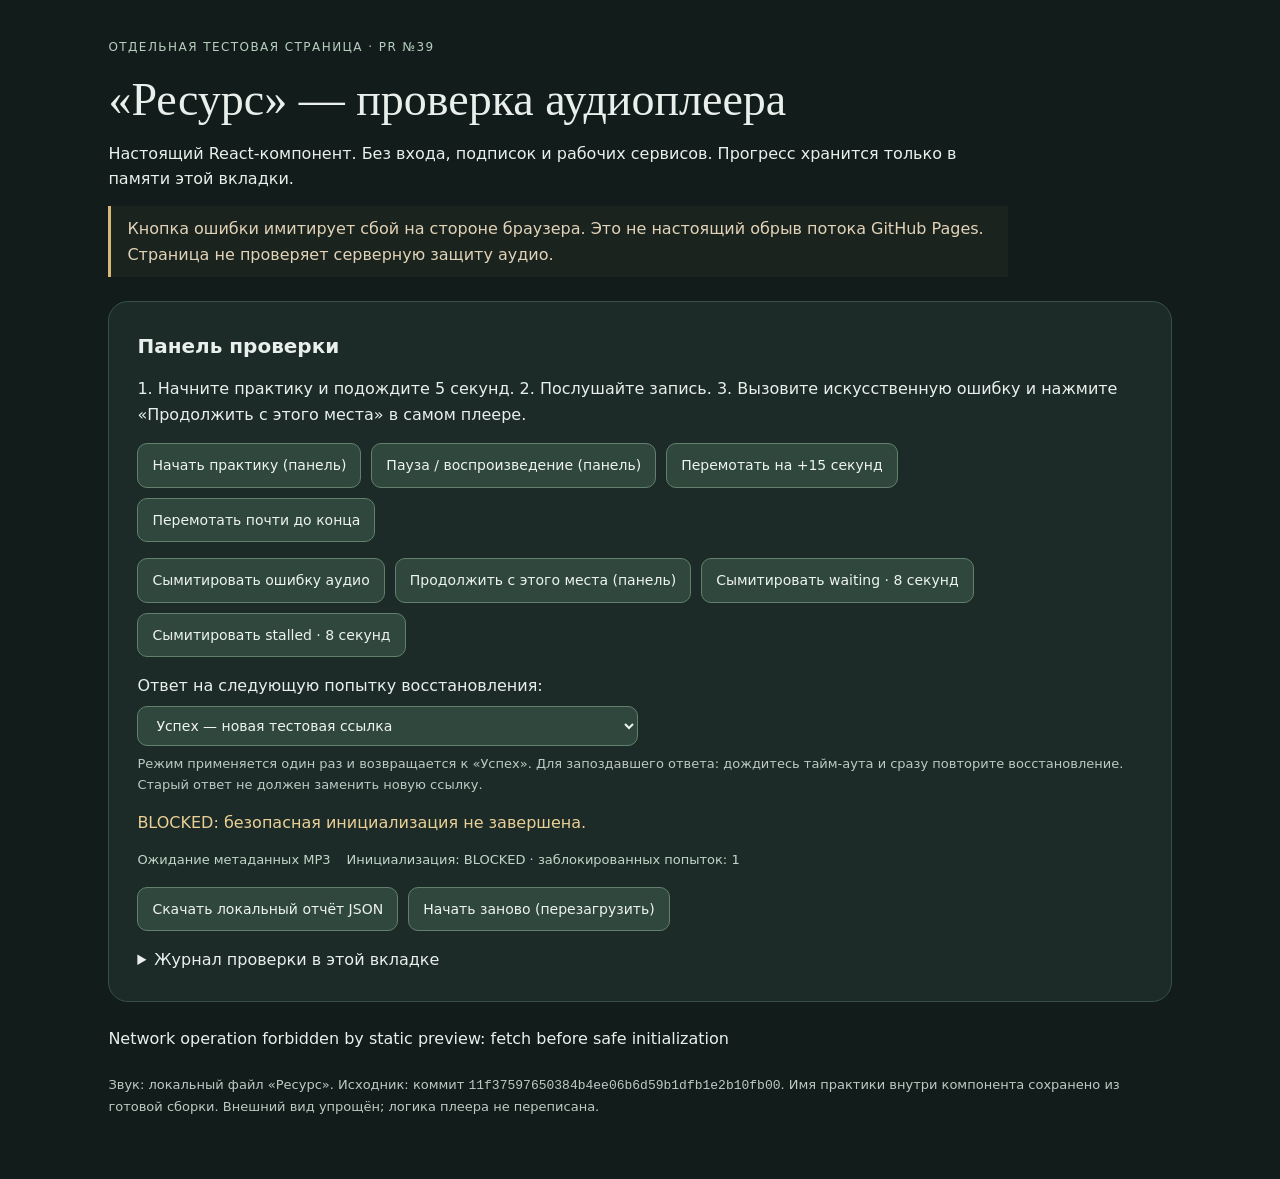
<file: index.html>
<!doctype html>
<html lang="ru">
<head>
  <meta charset="utf-8">
  <meta http-equiv="Content-Security-Policy" content="default-src 'none'; script-src 'self'; style-src 'self' 'unsafe-inline'; media-src 'self'; connect-src 'none'; img-src 'none'; font-src 'none'; object-src 'none'; base-uri 'none'; form-action 'none'; frame-src 'none'; worker-src 'none'; manifest-src 'none'">
  <meta name="referrer" content="no-referrer">
  <meta name="robots" content="noindex, nofollow, noarchive">
  <meta name="viewport" content="width=device-width,initial-scale=1">
  <link rel="stylesheet" href="./preview.css">
  <title>Ресурс — тест аудиоплеера PR №39</title>
  <script src="./mock-api.js" defer></script>
  <script src="./bundle.js" defer></script>
  <script src="./controls.js" defer></script>
</head>
<body>
  <header class="page-heading">
    <p class="eyebrow">Отдельная тестовая страница · PR №39</p>
    <h1>«Ресурс» — проверка аудиоплеера</h1>
    <p>Настоящий React-компонент. Без входа, подписок и рабочих сервисов. Прогресс хранится только в памяти этой вкладки.</p>
    <p class="notice">Кнопка ошибки имитирует сбой на стороне браузера. Это не настоящий обрыв потока GitHub Pages. Страница не проверяет серверную защиту аудио.</p>
  </header>
  <section class="test-panel" aria-labelledby="tools-title">
    <h2 id="tools-title">Панель проверки</h2>
    <p>1. Начните практику и подождите 5 секунд. 2. Послушайте запись. 3. Вызовите искусственную ошибку и нажмите «Продолжить с этого места» в самом плеере.</p>
    <div class="button-row">
      <button type="button" data-action="begin">Начать практику (панель)</button>
      <button type="button" data-action="toggle">Пауза / воспроизведение (панель)</button>
      <button type="button" data-action="seek">Перемотать на +15 секунд</button>
      <button type="button" data-action="near-end">Перемотать почти до конца</button>
    </div>
    <div class="button-row">
      <button type="button" data-action="break">Сымитировать ошибку аудио</button>
      <button type="button" data-action="recover">Продолжить с этого места (панель)</button>
      <button type="button" data-action="waiting">Сымитировать waiting · 8 секунд</button>
      <button type="button" data-action="stalled">Сымитировать stalled · 8 секунд</button>
    </div>
    <label for="scenario">Ответ на следующую попытку восстановления:</label>
    <select id="scenario">
      <option value="success">Успех — новая тестовая ссылка</option>
      <option value="failure">Ошибка API — затем можно повторить</option>
      <option value="timeout">Нет ответа — тайм-аут плеера через 15 секунд</option>
      <option value="late">Запоздавший ответ через 18 секунд, игнорирующий отмену</option>
    </select>
    <p class="hint">Режим применяется один раз и возвращается к «Успех». Для запоздавшего ответа: дождитесь тайм-аута и сразу повторите восстановление. Старый ответ не должен заменить новую ссылку.</p>
    <p id="panel-status" role="status" aria-live="polite">Подготовка панели…</p>
    <div class="readouts">
      <span id="media-status">MP3 ещё не загружен</span>
      <span id="security-status">Проверки безопасности страницы ожидаются</span>
    </div>
    <div class="button-row">
      <button type="button" data-action="download">Скачать локальный отчёт JSON</button>
      <button type="button" data-action="reset">Начать заново (перезагрузить)</button>
    </div>
    <details><summary>Журнал проверки в этой вкладке</summary><pre id="test-log" aria-label="Журнал тестовой панели"></pre></details>
  </section>
  <main id="root" aria-label="Исходный React-аудиоплеер"></main>
  <footer>Звук: локальный файл «Ресурс». Исходник: коммит <code>11f37597650384b4ee06b6d59b1dfb1e2b10fb00</code>. Имя практики внутри компонента сохранено из готовой сборки. Внешний вид упрощён; логика плеера не переписана.</footer>
  <noscript>Для проверки нужен JavaScript. Рабочие сервисы и авторизация не используются.</noscript>
</body>
</html>
</file>
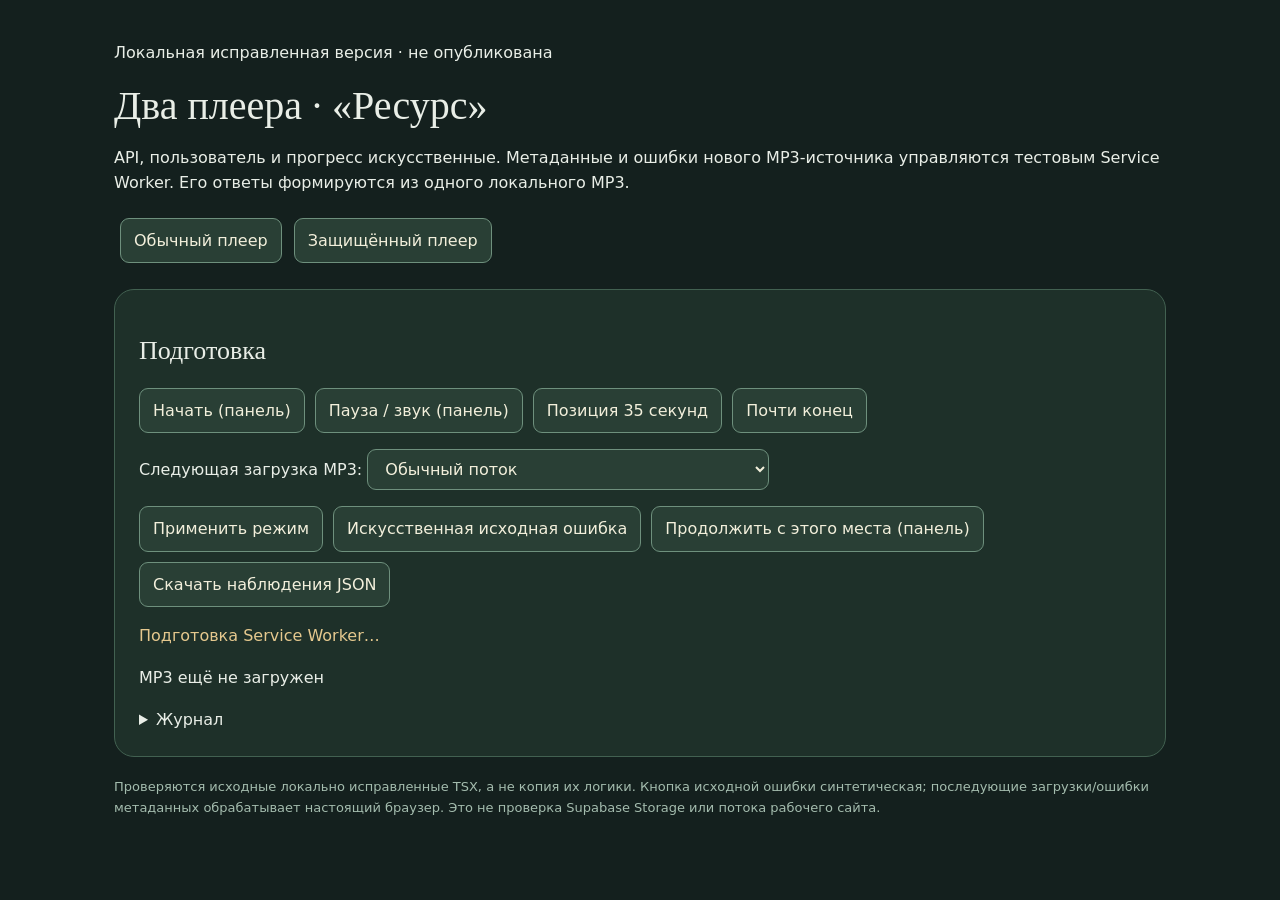
<file: updated/index.html>
<!doctype html><html lang="ru"><head><meta charset="utf-8">
<meta http-equiv="Content-Security-Policy" content="default-src 'none'; script-src 'self'; style-src 'self' 'unsafe-inline'; connect-src 'none'; media-src 'self'; worker-src 'self'; object-src 'none'; base-uri 'none'; form-action 'none'; frame-src 'none'">
<meta name="viewport" content="width=device-width,initial-scale=1"><meta name="robots" content="noindex,nofollow"><meta name="referrer" content="no-referrer">
<link rel="stylesheet" href="./style.css"><title>PR39 · два исправленных плеера</title>
<script defer src="./lab.js"></script><script defer src="./bundle.js"></script></head><body>
<header><p>Локальная исправленная версия · не опубликована</p><h1>Два плеера · «Ресурс»</h1>
<p>API, пользователь и прогресс искусственные. Метаданные и ошибки нового MP3-источника управляются тестовым Service Worker. Его ответы формируются из одного локального MP3.</p>
<nav><a href="?player=ordinary">Обычный плеер</a><a href="?player=protected">Защищённый плеер</a></nav></header>
<section id="panel"><h2 id="kind">Подготовка</h2>
<div class="row"><button data-action="begin">Начать (панель)</button><button data-action="toggle">Пауза / звук (панель)</button><button data-action="seek">Позиция 35 секунд</button><button data-action="end">Почти конец</button></div>
<label>Следующая загрузка MP3: <select id="fault"><option value="normal">Обычный поток</option><option value="hold">Зависшие метаданные</option><option value="late">Метаданные через 18 секунд</option><option value="broken">Ошибка нового источника</option><option value="late-api">Ответ API через 18 секунд (защищённый)</option></select></label>
<div class="row"><button data-action="fault">Применить режим</button><button data-action="error">Искусственная исходная ошибка</button><button data-action="recover">Продолжить с этого места (панель)</button><button data-action="download">Скачать наблюдения JSON</button></div>
<p id="status" role="status">Подготовка Service Worker…</p><p id="media">MP3 ещё не загружен</p>
<details><summary>Журнал</summary><pre id="log"></pre></details></section>
<main id="root"></main><footer>Проверяются исходные локально исправленные TSX, а не копия их логики. Кнопка исходной ошибки синтетическая; последующие загрузки/ошибки метаданных обрабатывает настоящий браузер. Это не проверка Supabase Storage или потока рабочего сайта.</footer>
</body></html>
</file>
<file: preview.css>
:root{color-scheme:dark;font-family:system-ui,-apple-system,"Segoe UI",sans-serif;background:#121c1b;color:#e9efeb;line-height:1.6}
*{box-sizing:border-box}body{margin:0;padding:clamp(16px,3vw,40px);max-width:1140px;margin-inline:auto}h1,h2,h3,p{margin:0 0 14px}h1{font-family:Georgia,serif;font-size:clamp(28px,5vw,46px);font-weight:400;line-height:1.2}.eyebrow{text-transform:uppercase;letter-spacing:.12em;font-size:12px;color:#b7cfbf}.page-heading{max-width:900px}.notice{border-left:3px solid #d9b777;padding:10px 16px;color:#e1d3b7;background:#d9b7770b}.test-panel,#root>section,.practice-immersive{background:#1c2b28;border:1px solid #375047;border-radius:20px;padding:clamp(16px,3vw,28px);margin-block:24px}.test-panel h2{font-size:20px}.button-row{display:flex;flex-wrap:wrap;gap:10px;margin-block:16px}button,select{font:inherit;font-size:14px;color:#edf3ee;background:#30473e;border:1px solid #63806e;border-radius:10px;padding:10px 14px;cursor:pointer}button:hover{background:#3c594c}button:disabled{opacity:.45;cursor:not-allowed}button:focus-visible,select:focus-visible,input:focus-visible,summary:focus-visible{outline:3px solid #e5bd76;outline-offset:3px}select{max-width:100%;display:block;margin-block:8px}.hint,footer{font-size:13px;color:#bdcac2}#panel-status{color:#ead095;min-height:26px}.readouts{display:flex;gap:16px;flex-wrap:wrap;font-size:13px;color:#c1d6c8}pre{white-space:pre-wrap;overflow-wrap:anywhere;max-height:260px;overflow:auto;font-size:12px;background:#111a17;padding:12px}summary{cursor:pointer}svg{width:24px;height:24px;vertical-align:middle}.practice-main-control svg{width:42px;height:42px}.practice-immersive{position:relative!important;inset:auto!important;z-index:auto!important}.practice-immersive header{display:flex;justify-content:space-between;gap:16px}.practice-immersive main{padding:24px 0;text-align:center}.practice-immersive [role=status]{color:#f0ce8d;border:1px solid #7a6745;border-radius:12px;padding:12px;margin-block:16px}.practice-immersive input[type=range]{width:min(100%,650px);accent-color:#b4d0b7}.practice-ritual{text-align:center;padding:30px}body.practice-overlay-open #root>section{display:none}#root h2,.practice-immersive h3{font-family:Georgia,serif;font-size:32px;font-weight:400}#root button{margin:8px 8px 8px 0}.practice-immersive footer{margin-block:12px}footer{margin-block:24px}code{overflow-wrap:anywhere}a{color:#d4debf}@media(max-width:600px){.button-row button{width:100%}.readouts{display:grid}.practice-immersive header{flex-wrap:wrap}}
</file>
<file: updated/style.css>
:root{color-scheme:dark;background:#14201e;color:#e9eee7;font:16px/1.6 system-ui}*{box-sizing:border-box}body{max-width:1100px;margin:auto;padding:24px}h1{font:40px Georgia;margin:12px 0}h2{font:26px Georgia}button,select,a{font:inherit;border:1px solid #6e907d;border-radius:9px;padding:9px 13px;background:#293f35;color:#f2efdb;cursor:pointer}a{display:inline-block;text-decoration:none;margin:6px}button:disabled{opacity:.4;cursor:not-allowed}.row{display:flex;flex-wrap:wrap;gap:10px;margin:16px 0}#panel,#root>section,[role=dialog]{padding:24px;border:1px solid #426151;border-radius:20px;background:#1e3029;margin:20px 0}[role=dialog]{position:relative!important;inset:auto!important;overflow:visible!important}body.practice-overlay-open #root>section{display:none}[role=dialog] button{margin:10px}svg{width:26px;height:26px}input[type=range]{width:min(700px,100%);accent-color:#d6b67e}#status{color:#e5c88e}pre{white-space:pre-wrap;max-height:250px;overflow:auto;font-size:12px}footer{font-size:13px;color:#a4bcae}.practice-main-control{display:block}[role=dialog] main{text-align:center}@media(max-width:600px){body{padding:12px}.row button{width:100%}}
</file>
